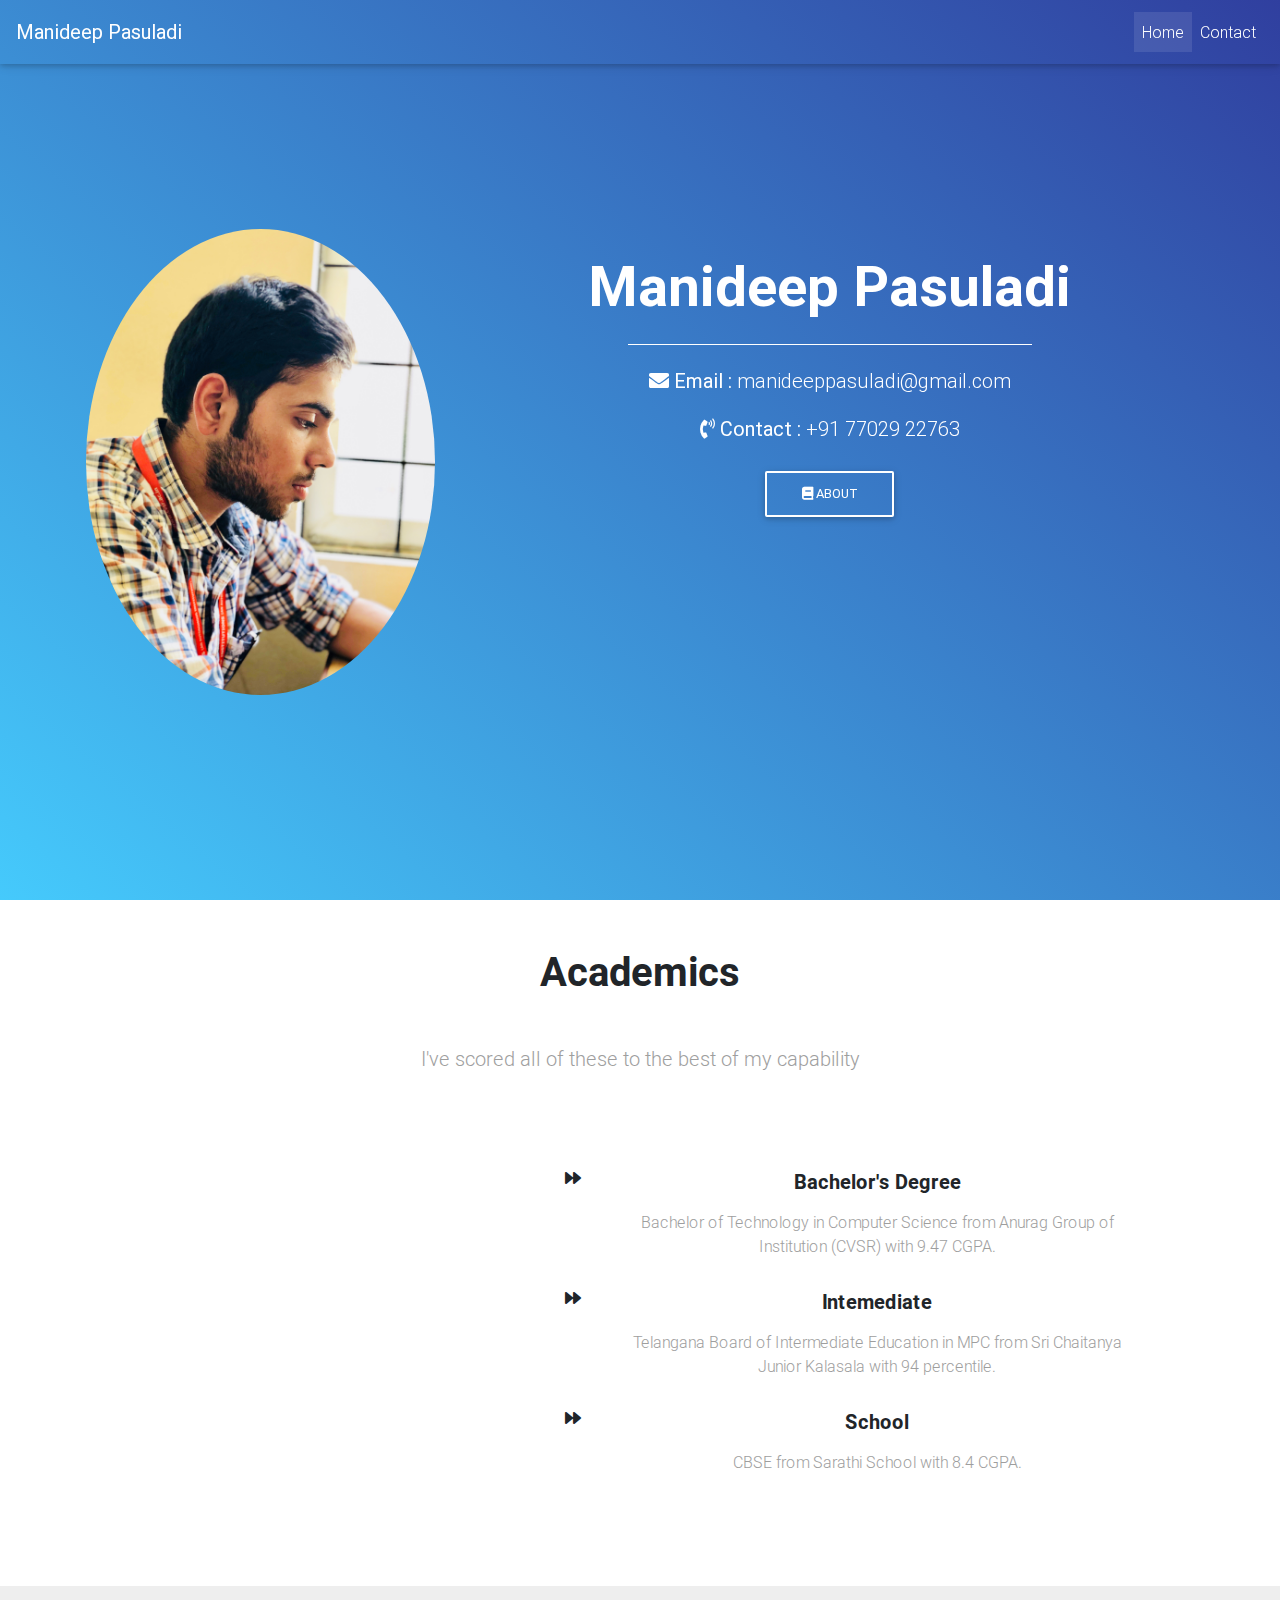
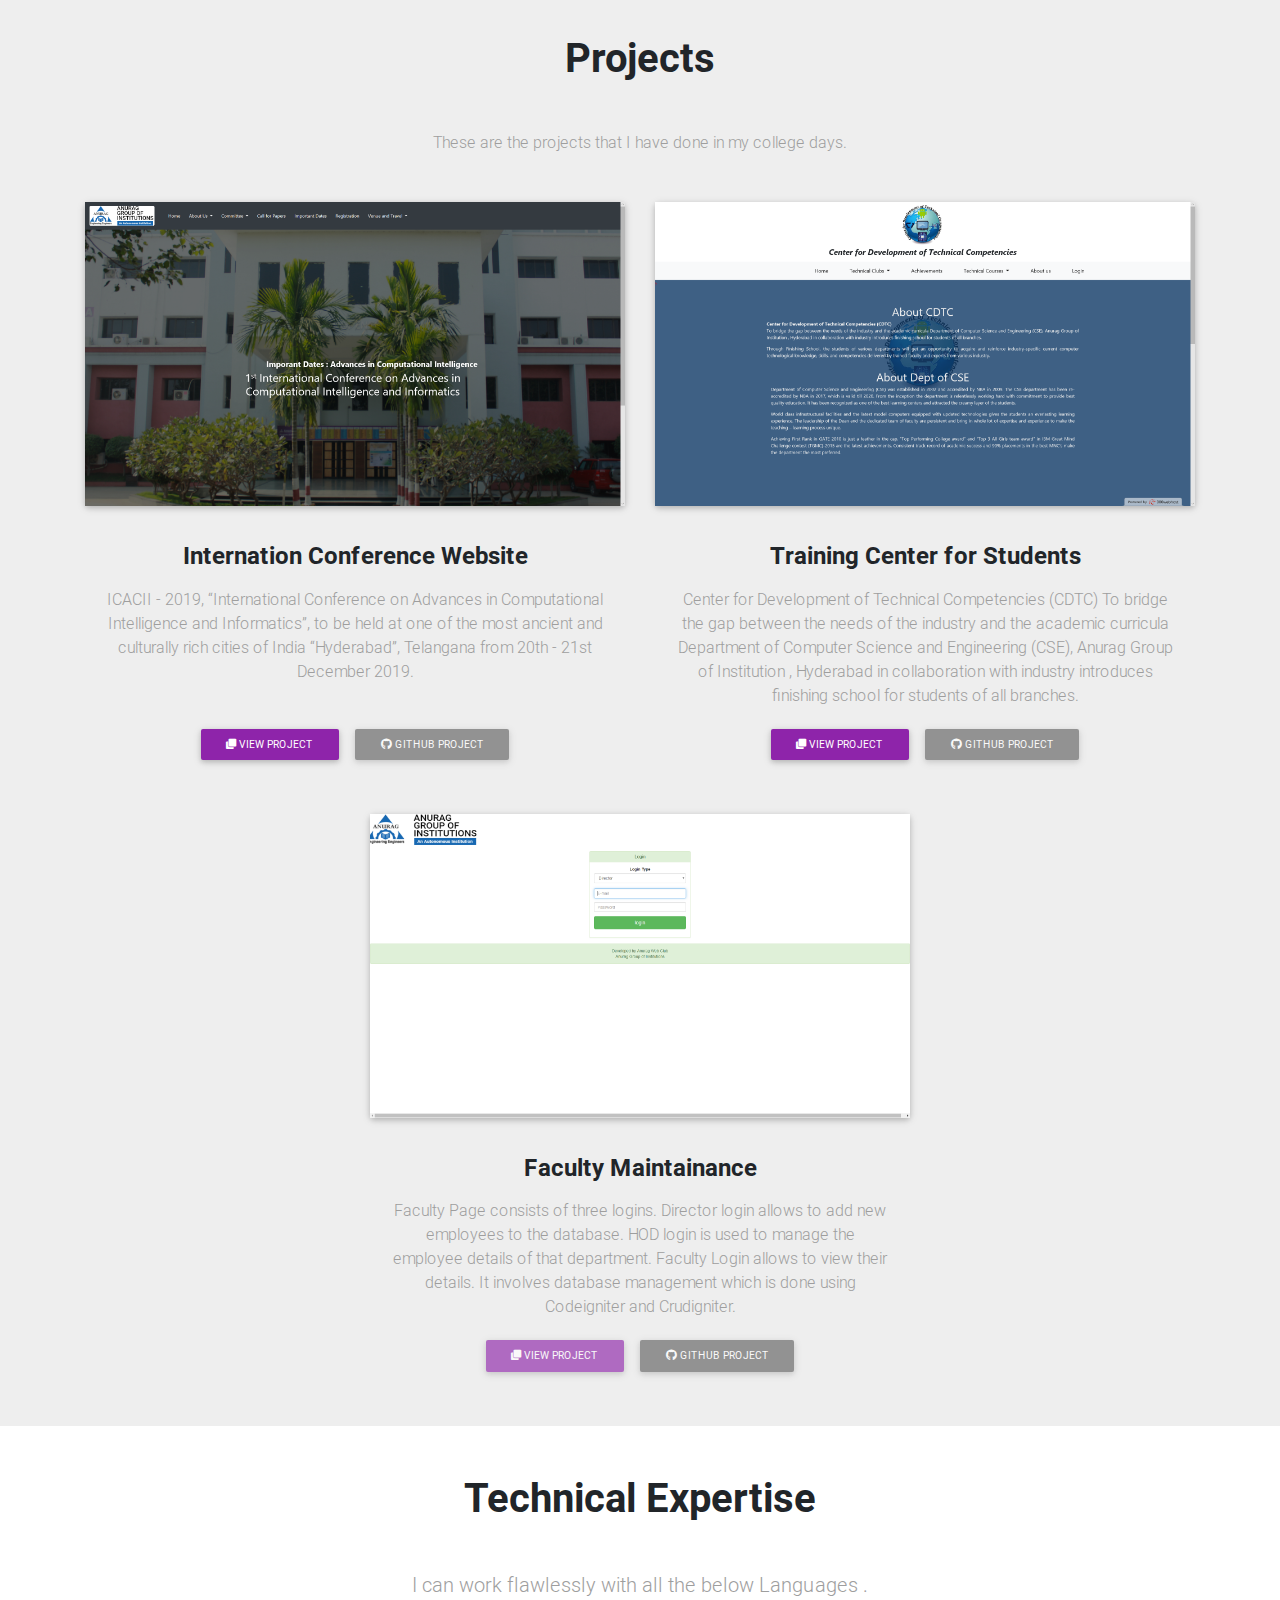
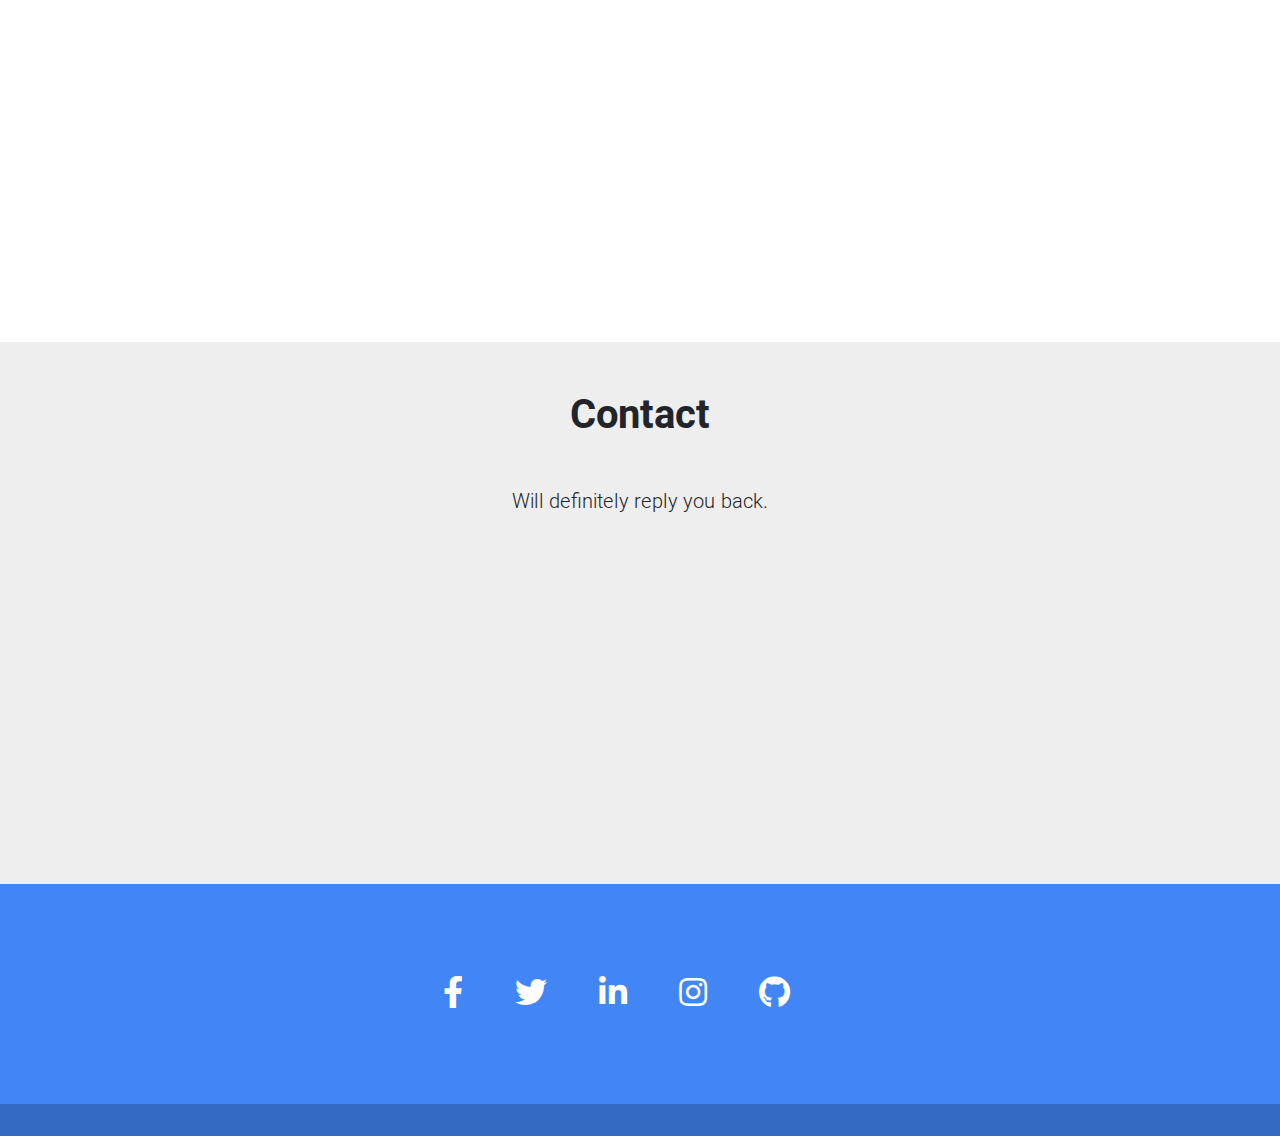
<file: Home.html>
<html >

<head>
  <meta charset="utf-8">
  <meta name="viewport" content="width=device-width, initial-scale=1, shrink-to-fit=no">
  <meta http-equiv="x-ua-compatible" content="ie=edge">
  <title>Manideep Pasuladi</title>
  <!-- Font Awesome -->
  <link rel="stylesheet" href="https://use.fontawesome.com/releases/v5.7.0/css/all.css">
  <!-- Bootstrap core CSS -->
  <link href="css/bootstrap.min.css" rel="stylesheet">
  <!-- Material Design Bootstrap -->
  <link href="css/mdb.min.css" rel="stylesheet">
  <!-- Your custom styles (optional) -->
  <link href="css/style.css" rel="stylesheet">
  <link href="https://fonts.googleapis.com/icon?family=Material+Icons" rel="stylesheet">
  <link rel="stylesheet" href="./css/styles/nav.css">
  <!-- Animate on scroll -->
  <link href="https://unpkg.com/aos@2.3.1/dist/aos.css" rel="stylesheet">

</head>

<body>

  <div id="loading">
  </div>

<!--Main Navigation-->
<header>

  <nav class="navbar fixed-top navbar-expand-lg navbar-dark scrolling-navbar">
    <a class="navbar-brand" href=""><strong>Manideep Pasuladi</strong></a>
    <button class="navbar-toggler" type="button" data-toggle="collapse" data-target="#navbarSupportedContent"
      aria-controls="navbarSupportedContent" aria-expanded="false" aria-label="Toggle navigation">
      <span class="navbar-toggler-icon"></span>
    </button>
    <div class="collapse navbar-collapse" id="navbarSupportedContent">
      <ul class="navbar-nav ml-auto justify-content-center">
        <li class="nav-item active ">
          <a class="nav-link" href="#">Home <span class="sr-only">(current)</span></a>
        </li>
        <li class="nav-item ">
          <a class="nav-link" href="#contact">Contact</a>
        </li>
      </ul>
    </div>
  </nav>

<!-- Full Page Intro -->
<div id="intro-section" class="view">
    <video class="video-intro" poster="https://mdbootstrap.com/img/Photos/Others/background.jpg" playsinline
        autoplay muted loop>
        <source src="https://mdbootstrap.com/img/video/animation.mp4" type="video/mp4">
    </video>
    <!-- Mask & flexbox options-->
    <div class="mask blue-gradient d-flex justify-content-center align-items-center">
        <!-- Content -->
        <div class="container px-md-3 px-sm-3">
            <!--Grid row-->
            <div class="row animated fadeIn text-center justify-content-around ">
                <!--Grid column-->
                <div class="avatar col-md-4 col-5 white-text text-center  animated fadeInLeftBig mt-4 " data-aos="fade-right" >
                    <img src="./img/images/manideep.JPG" alt="" class="img-fluid rounded-circle " alt="Profile Image" id="profileimage">
                </div>
                <div class="col-md-6 col mx-auto  white-text text-center animated fadeInRightBig " data-aos="fade-left">
                    <h3 class="display-4 font-weight-bold white-text mb-0 pt-md-5 pt-5">Manideep Pasuladi</h3>
                    <hr class="hr-light my-4 w-75">
                    <h5 class="subtext-header mt-2 mb-4 "><b><i class="fas fa-envelope"></i>  Email :</b>  <a href="mailto:manideeppasuladi@gmail.com" class="white-text subtext-header"> manideeppasuladi@gmail.com</a></h5>
                    <h5 class="subtext-header mt-2 mb-4 "><b><i class="fas fa-phone-volume"></i> Contact :</b> <span class="contact">+91 77029 22763</span></h5>
                    <a href="#about" class="btn btn-rounded btn-outline-white">
                        <i class="fa fa-book"></i> About
                    </a>
                </div>
                <!--Grid column-->
            </div>
            <!--Grid row-->
        </div>
        <!-- Content -->
    </div>
    <!-- Mask & flexbox options-->
</div>
<!-- Full Page Intro -->
</header>
<!--Main Navigation-->

<!--Main Layout-->
<main class="text-center py-0">

    <!--Section: about-->
    <section id="about" class="py-5">

        <!-- Container -->
        <div class="container" >
            <!-- Section heading -->
            <h2 class="h1-responsive font-weight-bold text-center mb-5">Academics</h2>
            <!-- Section description -->
            <p class="lead grey-text text-center w-responsive mx-auto mb-5"> I've scored all of these to the best of my capability</p>

            <!-- Grid row -->
            <div class="row ">

                <!-- Grid column -->
                <div class="col-lg-5 text-center text-lg-left animated fadeIn" data-aos="fade-right">
                    <img class="img-fluid" src="./img/images/degree.jpg" alt="Sample image">
                </div>
                <!-- Grid column -->

                <!-- Grid column -->
                <div class="col-lg-7 py-5">

                     <!-- Grid row -->
                     <div class="row mb-3">

                      <!-- Grid column -->
                      <div class="col-1">
                          <i class="fa fa-forward" aria-hidden="true"></i>
                      </div>
                      <!-- Grid column -->

                      <!-- Grid column -->
                      <div class="col-xl-10 col-md-11 col-10">
                          <h5 class="font-weight-bold mb-3">Bachelor's Degree</h5>
                          <p class="grey-text">Bachelor of Technology in Computer Science from Anurag Group of Institution (CVSR) with 9.47 CGPA.</p>
                      </div>
                      <!-- Grid column -->

                  </div>
                  <!-- Grid row -->
                  
                    <!-- Grid row 2-->
                    <div class="row mb-3">

                      <!-- Grid column -->
                      <div class="col-1">
                          <i class="fa fa-forward" aria-hidden="true"></i>
                      </div>
                      <!-- Grid column -->

                        <!-- Grid column -->
                        <i class="fa fa purple-text"></i>
                        <div class="col-xl-10 col-md-11 col-10">
                            <h5 class="font-weight-bold mb-3">Intemediate</h5>
                            <p class="grey-text">Telangana Board of Intermediate Education in MPC from Sri Chaitanya Junior Kalasala with 94 percentile.</p>
                        </div>
                        <!-- Grid column -->
                    </div>
                    <!-- Grid row -->

                    <!--Grid row 3-->
                    <div class="row mb-3">
                      <!-- Grid column -->
                      <div class="col-1">
                          <i class="fa fa-forward" aria-hidden="true"></i>
                      </div>
                      <!-- Grid column -->
                        <!-- Grid column -->
                        <div class="col-xl-10 col-md-11 col-10">
                            <h5 class="font-weight-bold mb-3">School</h5>
                            <p class="grey-text mb-0">CBSE from Sarathi School with 8.4 CGPA.</p>
                        </div>
                        <!-- Grid column -->

                    </div>
                    <!--Grid row-->

                </div>
                <!--Grid column-->

            </div>
            <!-- Grid row -->

        </div>
        <!-- Container -->

    </section>
  <!--Section: about-->

     <!--Section: projects-->
     <section id="projects" class="text-center py-5" style="background-color: #eee;">

        <!-- Container -->
        <div class="container">

            <!-- Section heading -->
            <h2 class="h1-responsive font-weight-bold mb-5">Projects</h2>
            <!-- Section description -->
            <p class="grey-text w-responsive mx-auto mb-5">These are the projects that I have done in my college days.</p>

            <!-- Grid row -->
            <div class="row text-center">

                <!-- Grid column -->
                <div class="col-lg-6 col-md-12 mb-lg-0 mb-4">
                    <!--Featured image-->
                    <div class=" overlay rounded z-depth-1" >
                        <img src="./img/images/projects/icacii.png" class="img-fluid" alt="icacii project image">
                        <a>
                            <div class="mask rgba-white-slight"></div>
                        </a>
                    </div>
                    <!--Excerpt-->
                    <div class="card-body pb-0">
                        <h4 class="font-weight-bold my-3">Internation Conference Website</h4>
                        <p class="grey-text">ICACII - 2019, “International Conference on Advances in Computational 
                          Intelligence and Informatics”, to be held at one of the most ancient and culturally rich cities
                           of India “Hyderabad”, Telangana from 20th - 21st December 2019. 
                        </p><br>
                        <a class="btn btn-purple btn-sm" href="http://www.anuragweb.club/icacii/" target="blank"><i class="fa fa-clone left"></i> View project</a>
                        <a class="btn btn-grey btn-sm disabled" href="" target="blank"><i class="fab fa-github"></i> GitHub  project</a>
                    </div>
                </div>	
                <!-- Grid column -->

                <!-- Grid column -->
                <div class="col-lg-6 col-md-6 mb-md-0 mb-4 ">
                    <!--Featured image-->
                    <div class=" overlay rounded z-depth-1" >
                        <img src="./img/images/projects/cdtc.png" class="img-fluid" alt="cdtc project image">
                        <a>
                            <div class="mask rgba-white-slight"></div>
                        </a>
                    </div>
                    <!--Excerpt-->
                    <div class="card-body pb-0">
                        <h4 class="font-weight-bold my-3">Training Center for Students  </h4>
                        <p class="grey-text">Center for Development of Technical Competencies (CDTC) 
                            To bridge the gap between the needs of the industry and the academic curricula Department of
                             Computer Science and Engineering (CSE), Anurag Group of Institution
                             , Hyderabad in collaboration with industry introduces finishing school for students of all branches. 
                        </p>
                        <a class="btn btn-purple btn-sm" href="http://passless-rejections.000webhostapp.com/" target="blank"><i class="fa fa-clone left"></i> View project</a>
                        <a class="btn btn-grey btn-sm disabled" href="" target="blank" ><i class="fab fa-github"></i> GitHub  project</a>
                    </div>
                </div>
                <!-- Grid column -->

              

            </div>
            <!-- Grid row -->
             <!-- Grid row -->
             <div class="row text-center justify-content-center">

              <!-- Grid column -->
              <div class="col-lg-6 col-md-6 mb-md-0 mb-4 mt-5">
                  <!--Featured image-->
                  <div class=" overlay rounded z-depth-1" >
                      <img src="./img/images/projects/faculty.png" class="img-fluid" alt="cdtc project image">
                      <a>
                          <div class="mask rgba-white-slight"></div>
                      </a>
                  </div>
                  <!--Excerpt-->
                  <div class="card-body pb-0">
                      <h4 class="font-weight-bold my-3">Faculty Maintainance </h4>
                      <p class="grey-text"> Faculty Page consists of three logins. Director login allows to add new employees to the database. HOD login is 
                        used to manage the employee details of that department. Faculty Login allows to view their details. It involves database management which is
                        done using Codeigniter and Crudigniter.
                      </p>
                      <a class="btn btn-purple btn-sm disabled" href="#" target="blank"><i class="fa fa-clone left"></i> View project</a>
                      <a class="btn btn-grey btn-sm disabled" href="" target="blank" ><i class="fab fa-github"></i> GitHub  project</a>
                  </div>
              </div>
              <!-- Grid column -->

            

          </div>
          <!-- Grid row -->

        </div>
        <!-- Container -->

    </section>
    <!--Section: projects-->

    <!--Technical-->
    <section id="technical" class="text-center py-5">
      <div class="container">
          <!-- Section heading -->
          <h2 class="h1-responsive font-weight-bold mb-5">Technical Expertise</h2>
          <!-- Section description -->
          <p class="lead grey-text w-responsive mx-auto mb-5">I can work flawlessly with all the below Languages .</p>
          <div class="row">
              <div class="col-md-12 text-center text-justify">
                  <ul class="list-group">
                    <li class="list-group-item" data-aos-deloy="0.3s" data-aos="fade-down"><b>Programming Languages :</b> C, C++, Java, Python.</li>
                    <li class="list-group-item" data-aos-deloy="0.3s" data-aos="fade-down"><b>Markup Languages : </b> HTML5, CSS, XML. </li>
                    <li class="list-group-item" data-aos-deloy="0.3s" data-aos="fade-down"><b>Scripting Languages : </b>Java Script,  PHP. </li>
                    <li class="list-group-item" data-aos-deloy="0.3s" data-aos="fade-down"><b>Database : </b> MySQL, phpMyAdmin, Oracle RDBMS. </li>
                    <li class="list-group-item" data-aos-deloy="0.3s" data-aos="fade-down"><b>OS : </b>Windows and Linux.</li>
                  </ul>
              </div>
          </div>
      </div>
    </section>
  <!--Technical-->
     <!--Section: contact-->
     <section id="contact" class="py-5" style="background-color: #eee;">

        <div class="container">

            <!-- Section heading -->
            <h2 class="h1-responsive font-weight-bold text-center mb-5">Contact </h2>
            <!-- Section description -->
            <p class="lead text-center w-responsive mx-auto mb-5">Will definitely reply you back.</p>

            <!-- Grid row -->
            <div class="row text-center ">

                

                <!-- Grid column -->
                <div class="col-md-12 text-center">
                <ul class="list-unstyled mb-0">
                    <li data-aos="zoom-in-down" data-aos-deloy="0.5s">
                    <i class="fa fa-map-marker fa-2x purple-text"></i>
                    <p >Uppal Depot, Hyderabad <br> Telangana - 500039</p>
                    </li>
                    <li data-aos="zoom-in-down" data-aos-deloy="0.5s">
                    <i class="fa fa-phone fa-2x mt-4 purple-text"></i>
                    <p>+ 91 77029 22763</p>
                    </li>
                    <li data-aos="zoom-in-down" data-aos-deloy="0.5s">
                    <i class="fa fa-envelope fa-2x mt-4 purple-text"></i>
                    <p class="mb-0"> <a href="mailto:manideeppasuladi@gmail.com">manideeppasuladi@gmail.com</a> </p>
                    </li>
                </ul>
                </div>
                <!-- Grid column -->

            </div>
            <!-- Grid row -->

        </div>

    </section>
    <!--Section: contact-->
    
</main>
  <!-- Footer -->
  <footer class="page-footer font-weight-bold pt-lg-5 pb-lg-0 bg-primary">

      <!-- Footer Elements -->
      <div class="container text-center">

       <!-- Grid row-->
       <div class="row">

          <!-- Grid column -->
          <div class="col-md-12 py-5">
            <div class="mb-5 ">
  
              <!-- Facebook -->
              <a class="fb-ic" target="blank" href="https://www.facebook.com/manideep.leo03">
                <i class="fab fa-facebook-f fa-lg white-text mr-md-5 mr-3 fa-2x"> </i>
              </a>
              <!-- Twitter -->
              <a class="tw-ic" target="blank" href="https://twitter.com/ManideepLeo">
                <i class="fab fa-twitter fa-lg white-text mr-md-5 mr-3 fa-2x"> </i>
              </a>

              <!--Linkedin -->
              <a class="li-ic" target="blank" href="https://www.linkedin.com/in/manideep-pasuladi-593b0b130/">
                <i class="fab fa-linkedin-in fa-lg white-text mr-md-5 mr-3 fa-2x"> </i>
              </a>
              <!--Instagram-->
              <a class="ins-ic" target="blank" href="https://www.instagram.com/_manideep_pasuladi_/">
                <i class="fab fa-instagram fa-lg white-text mr-md-5 mr-3 fa-2x"> </i>
              </a>
              <!--Github-->
              <a class="github-ic" target="blank" href="https://github.com/manideeppasuladi/">
                <i class="fab fa-github fa-lg white-text mr-md-5 mr-3 fa-2x" aria-hidden="true"></i>
              </a>

            
              
            </div>
          </div>
          <!-- Grid column -->
  
        </div>
        <!-- Grid row-->
  
      </div>
      <!-- Footer Elements -->
      <div class="footer-copyright text-center py-3"><!--Copyrights-->
          <a href=""> </a>
        </div>
    </footer>
    <!-- Footer -->
  
  <!-- /Start your project here-->

  <!-- SCRIPTS -->
  <!-- JQuery -->
  <script type="text/javascript" src="js/jquery-3.3.1.min.js"></script>
  <!-- Bootstrap tooltips -->
  <script type="text/javascript" src="js/popper.min.js"></script>
  <!-- Bootstrap core JavaScript -->
  <script type="text/javascript" src="js/bootstrap.min.js"></script>
  <!-- MDB core JavaScript -->
  <script type="text/javascript" src="js/mdb.js"></script>

  <script type = "text/javascript" src = "js/javascript/scroll.js" ></script>
 
  <!--ANimate on scroll-->
  <script src="https://unpkg.com/aos@2.3.1/dist/aos.js"></script>
  
  <script src="./js/javascript/load.js"></script>
  <script>
  AOS.init();
</script>
</body>

</html>
</file>
<file: css/style.css>
.view {
    background: url("../img/svg/Background.svg")no-repeat center center;
    background-size: cover;
    width: 100%;
}

html,
body,
header {
    scroll-behavior: smooth;
    height: 110%;
}

.view {
    width: 100%;
    height: 110%;
}

.text-area {
    z-index: 3;
    display: overlay;
}


/* Extra small devices (phones, 600px and down) */

@media only screen and (max-width: 600px) {
    .child {
        position: absolute;
        color: yellow;
        top: 5%;
        left: 26%;
        opacity: 0.3;
    }
    #downarrow {
        margin-top: 10vh;
    }
}


/* Small devices (portrait tablets and large phones, 600px and up) */

@media only screen and (min-width: 600px) {
    .child {
        position: absolute;
        color: yellow;
        top: 5%;
        left: 22%;
        opacity: 0.3;
    }
    .team {
        font-family: 'Exo 2', sans-serif;
        font-size: 12vw;
    }
}


/* Medium devices (landscape tablets, 768px and up) */

@media only screen and (min-width: 768px) {
    .child {
        position: absolute;
        color: yellow;
        top: 5%;
        left: 25%;
        opacity: 0.3;
    }
    .team {
        font-family: 'Exo 2', sans-serif;
        font-size: 12vw;
    }
}


/* Large devices (laptops/desktops, 992px and up) */

@media only screen and (min-width: 992px) {
    .child {
        position: absolute;
        color: yellow;
        top: 5%;
        left: 20%;
        opacity: 0.3;
    }
    .team {
        font-family: 'Exo 2', sans-serif;
        font-size: 4vw;
    }
}


/* Extra large devices (large laptops and desktops, 1200px and up) */

@media only screen and (min-width: 1200px) {
    .child {
        position: absolute;
        color: yellow;
        top: 5%;
        left: 20%;
        opacity: 0.3;
    }
    .team {
        font-family: 'Exo 2', sans-serif;
        font-size: 4vw;
    }
}


/* Mass Coders */

.masscoders {
    font-family: 'Exo 2', sans-serif;
}

#coders {
    color: purple;
}

.team {
    font-family: 'Exo 2', sans-serif;
}

.cover {
    background-image: url("../images/Background.png") no-repeat center center;
    background-color: white;
    width: 100%;
}

.parent-box {
    position: relative;
    color: #63FF9C;
}

#contact::before {
    display: block;
    content: " ";
    margin-top: -65px;
    height: 65px;
    visibility: hidden;
}


/* This makes the design text unselectable*/

.child {
    -webkit-touch-callout: none;
    -webkit-user-select: none;
    -khtml-user-select: none;
    -moz-user-select: none;
    -ms-user-select: none;
    user-select: none;
}

.card {
    background: #f1f1f1;
    height: 40%;
}

.icons img {
    width: 30px;
}

.image img {
    background: #000;
    width: 150px;
    height: 150px
}

.facebook :hover {
    transition: all 600ms cubic-bezier(0.075, 0.82, 0.165, 1);
    transform: scale(1.8) rotate(10deg);
}

.gmail :hover {
    transition: all 600ms cubic-bezier(0.075, 0.82, 0.165, 1);
    transform: scale(1.8) rotate(10deg);
}

.linkedin :hover {
    transition: all 600ms cubic-bezier(0.075, 0.82, 0.165, 1);
    transform: scale(1.8) rotate(10deg);
}

.github :hover {
    transition: all 600ms cubic-bezier(0.075, 0.82, 0.165, 1);
    transform: scale(1.8) rotate(10deg);
}
</file>
<file: css/styles/nav.css>
.view {
    /*background: url("/img/images/logo.JPG")no-repeat center center;*/
    background-size: cover;
}

.navbar {
    background-color: transparent;
}

.top-nav-collapse {
    background-color: rgba(45, 157, 248, 0.835);
}

@media only screen and (max-width: 768px) {
    .navbar {
        background-color: rgb(66, 133, 244);
    }
    .icons{
        width: 50%;
        height: auto;
    }
    #profileimage{
        display: flex;
        
    }
}

html,
body,
header,
.view {
  height: 100%;
}

html {
    scroll-behavior: smooth;
  }
.contact{
    color: white;
    
}
</file>
